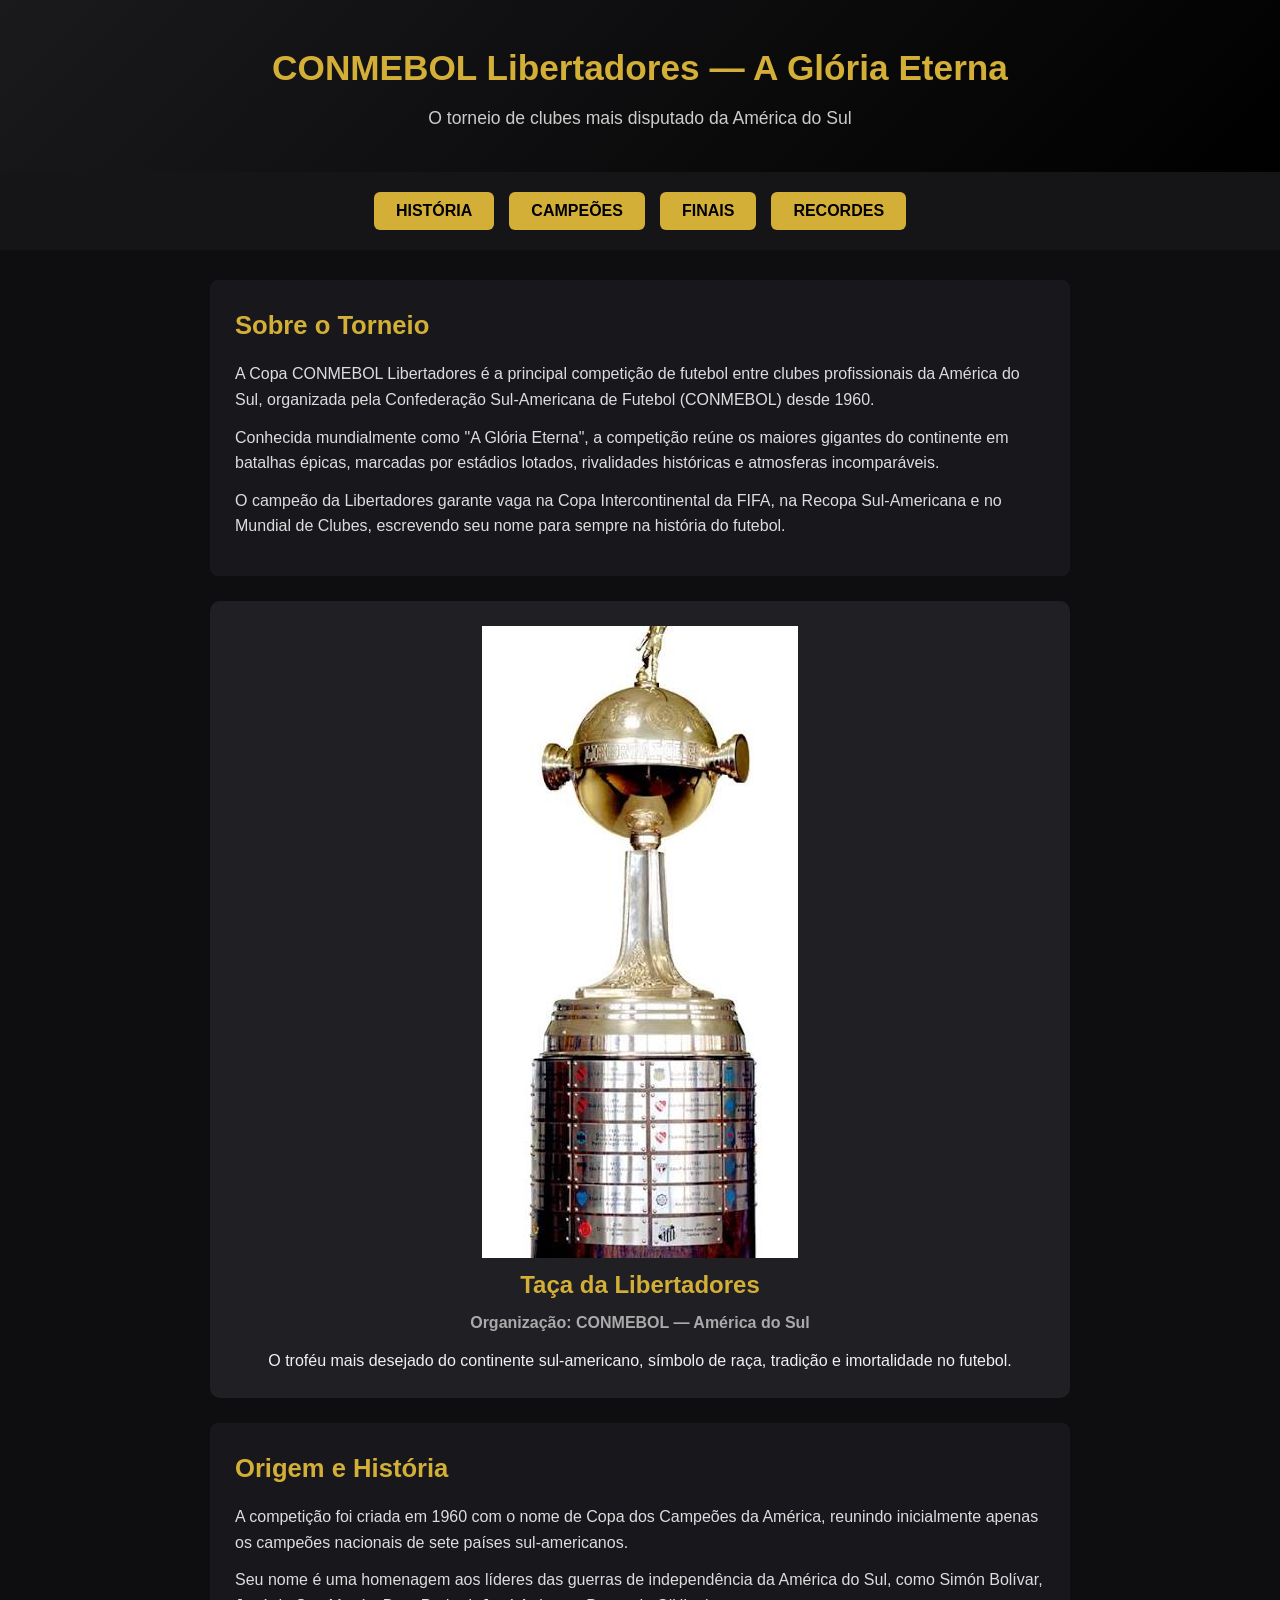
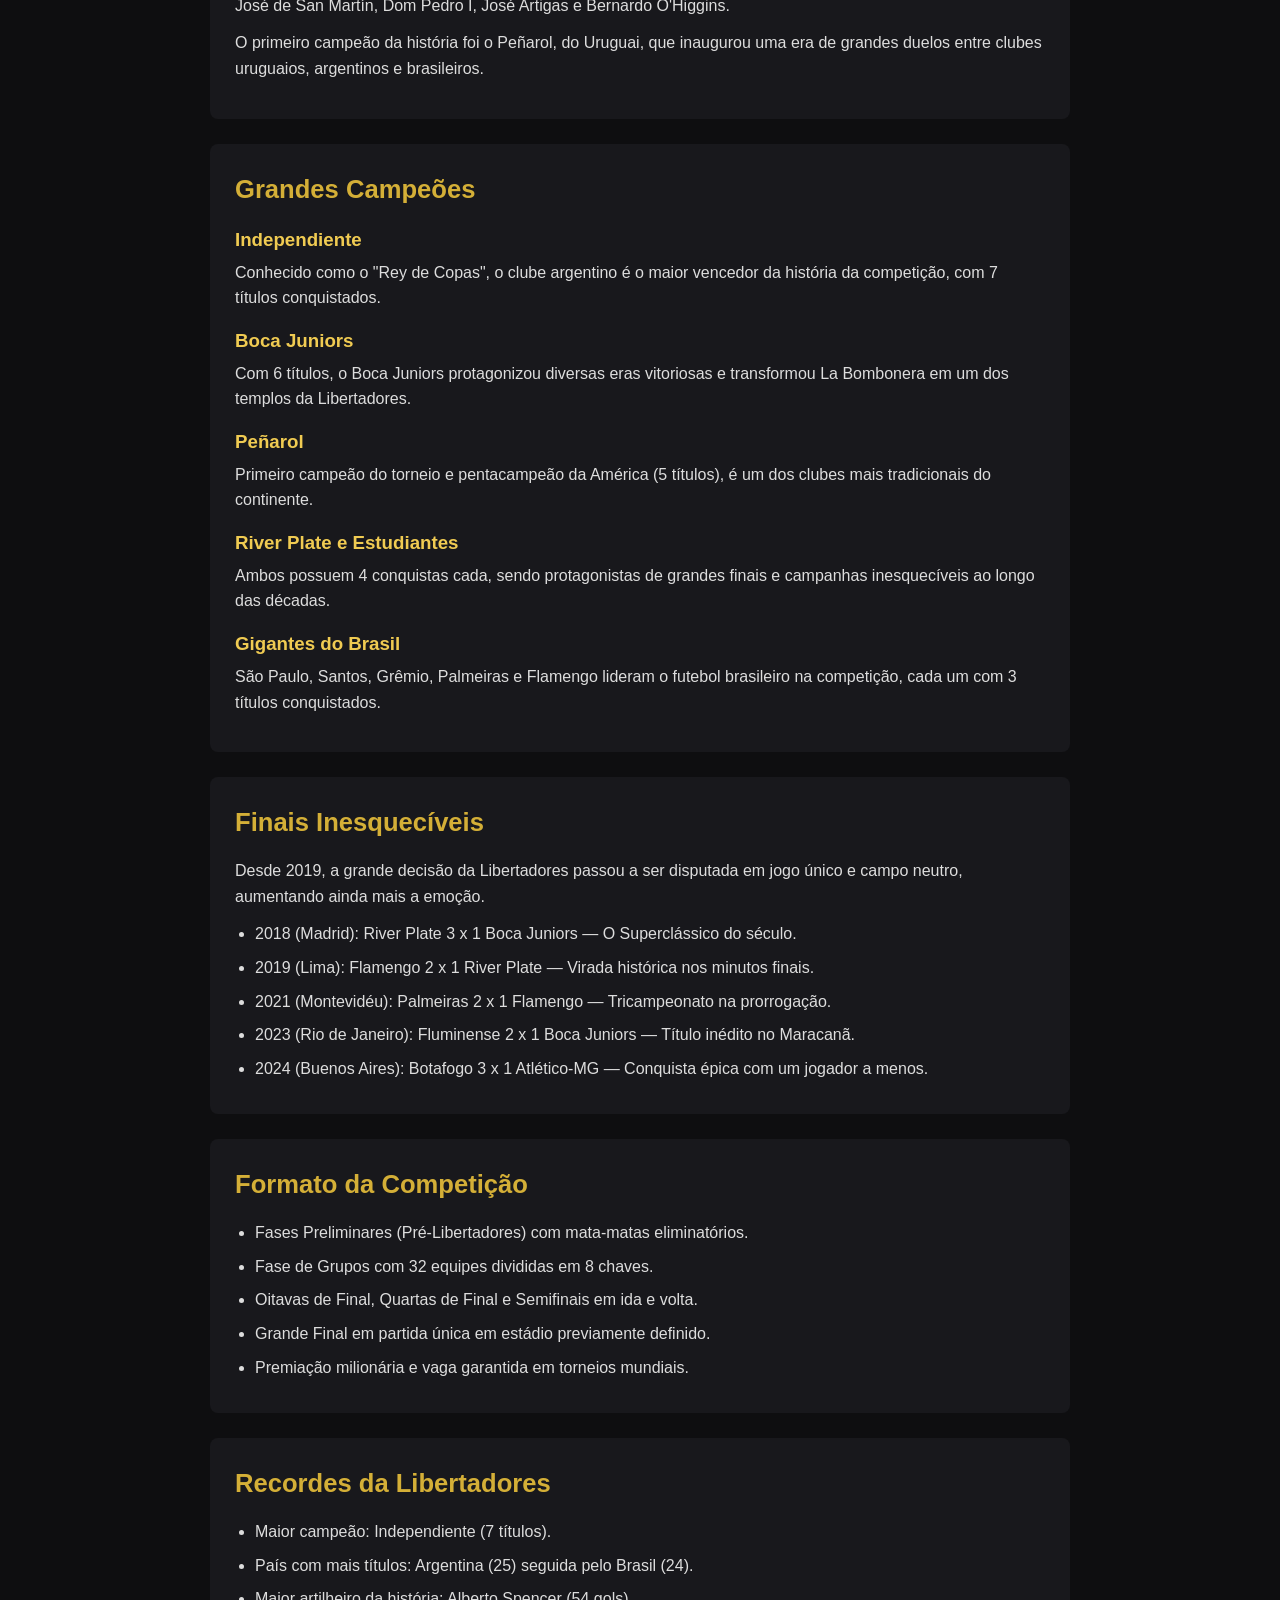
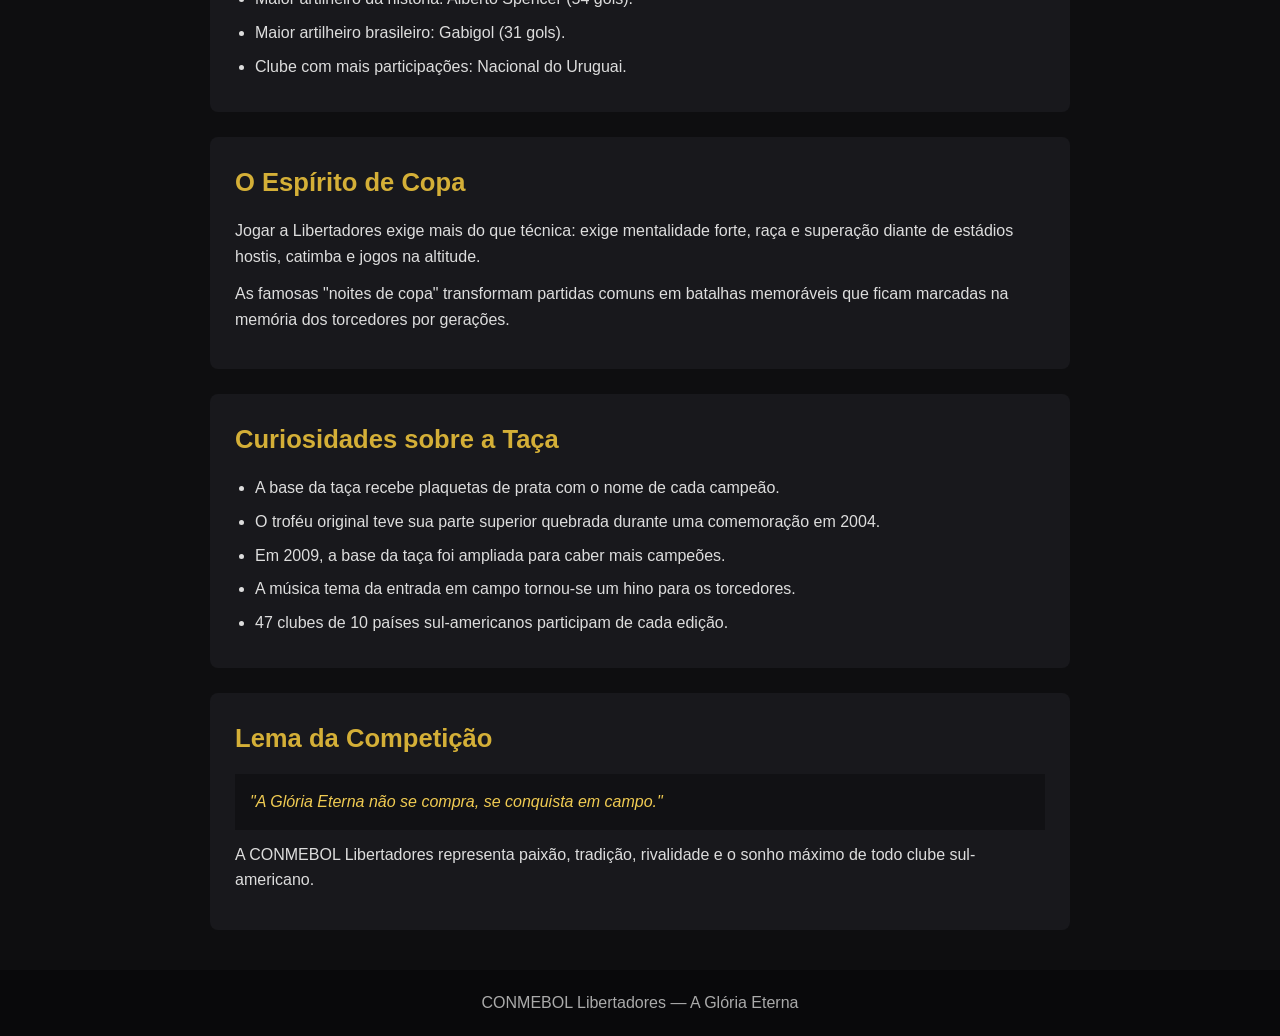
<file: index.html>
<!DOCTYPE html>
<html lang="pt-BR">
<head>
    <meta charset="UTF-8">
    <meta name="viewport" content="width=device-width, initial-scale=1.0">
    <title>CONMEBOL Libertadores — A Glória Eterna</title>
    <link rel="stylesheet" href="style.css">
</head>
<body>

    <header>
        <h1>CONMEBOL Libertadores — A Glória Eterna</h1>
        <p>O torneio de clubes mais disputado da América do Sul</p>
    </header>

    <nav class="menu-botoes">
        <a href="paginas/historia.html">
            <button><h1>História</h1></button>
        </a>
        <a href="paginas/campeoes.html">
            <button><h1>Campeões</h1></button>
        </a>
        <a href="paginas/finais.html">
            <button><h1>Finais</h1></button>
        </a>
        <a href="paginas/recordes.html">
            <button><h1>Recordes</h1></button>
        </a>
    </nav>

    <main>

        <section class="conteudo">
            <h2>Sobre o Torneio</h2>

            <p>
                A Copa CONMEBOL Libertadores é a principal competição de futebol
                entre clubes profissionais da América do Sul, organizada pela
                Confederação Sul-Americana de Futebol (CONMEBOL) desde 1960.
            </p>

            <p>
                Conhecida mundialmente como "A Glória Eterna", a competição reúne
                os maiores gigantes do continente em batalhas épicas, marcadas por
                estádios lotados, rivalidades históricas e atmosferas incomparáveis.
            </p>

            <p>
                O campeão da Libertadores garante vaga na Copa Intercontinental da FIFA,
                na Recopa Sul-Americana e no Mundial de Clubes, escrevendo seu nome
                para sempre na história do futebol.
            </p>
        </section>

        <section class="cartao-perfil">
            <img src="liberadores.jpg" alt="Taça da CONMEBOL Libertadores" class="Libertadores">

            <h3>Taça da Libertadores</h3>

            <p class="cargo">Organização: CONMEBOL — América do Sul</p>

            <p class="bio">
                O troféu mais desejado do continente sul-americano, símbolo de
                raça, tradição e imortalidade no futebol.
            </p>
        </section>

        <section class="conteudo">
            <h2>Origem e História</h2>

            <p>
                A competição foi criada em 1960 com o nome de Copa dos Campeões da América,
                reunindo inicialmente apenas os campeões nacionais de sete países
                sul-americanos.
            </p>

            <p>
                Seu nome é uma homenagem aos líderes das guerras de independência
                da América do Sul, como Simón Bolívar, José de San Martín,
                Dom Pedro I, José Artigas e Bernardo O'Higgins.
            </p>

            <p>
                O primeiro campeão da história foi o Peñarol, do Uruguai, que
                inaugurou uma era de grandes duelos entre clubes uruguaios,
                argentinos e brasileiros.
            </p>
        </section>

        <section class="conteudo">
            <h2>Grandes Campeões</h2>

            <h3>Independiente</h3>
            <p>
                Conhecido como o "Rey de Copas", o clube argentino é o maior
                vencedor da história da competição, com 7 títulos conquistados.
            </p>

            <h3>Boca Juniors</h3>
            <p>
                Com 6 títulos, o Boca Juniors protagonizou diversas eras vitoriosas
                e transformou La Bombonera em um dos templos da Libertadores.
            </p>

            <h3>Peñarol</h3>
            <p>
                Primeiro campeão do torneio e pentacampeão da América (5 títulos),
                é um dos clubes mais tradicionais do continente.
            </p>

            <h3>River Plate e Estudiantes </h3>
            <p>
                Ambos possuem 4 conquistas cada, sendo protagonistas de grandes
                finais e campanhas inesquecíveis ao longo das décadas.
            </p>

            <h3>Gigantes do Brasil </h3>
            <p>
                São Paulo, Santos, Grêmio, Palmeiras e Flamengo lideram o futebol
                brasileiro na competição, cada um com 3 títulos conquistados.
            </p>
        </section>

        <section class="conteudo">
            <h2>Finais Inesquecíveis</h2>

            <p>
                Desde 2019, a grande decisão da Libertadores passou a ser disputada
                em jogo único e campo neutro, aumentando ainda mais a emoção.
            </p>

            <ul>
                <li>2018 (Madrid): River Plate 3 x 1 Boca Juniors — O Superclássico do século.</li>
                <li>2019 (Lima): Flamengo 2 x 1 River Plate — Virada histórica nos minutos finais.</li>
                <li>2021 (Montevidéu): Palmeiras 2 x 1 Flamengo — Tricampeonato na prorrogação.</li>
                <li>2023 (Rio de Janeiro): Fluminense 2 x 1 Boca Juniors — Título inédito no Maracanã.</li>
                <li>2024 (Buenos Aires): Botafogo 3 x 1 Atlético-MG — Conquista épica com um jogador a menos.</li>
            </ul>
        </section>

        <section class="conteudo">
            <h2>Formato da Competição</h2>

            <ul>
                <li>Fases Preliminares (Pré-Libertadores) com mata-matas eliminatórios.</li>
                <li>Fase de Grupos com 32 equipes divididas em 8 chaves.</li>
                <li>Oitavas de Final, Quartas de Final e Semifinais em ida e volta.</li>
                <li>Grande Final em partida única em estádio previamente definido.</li>
                <li>Premiação milionária e vaga garantida em torneios mundiais.</li>
            </ul>
        </section>

        <section class="conteudo">
            <h2>Recordes da Libertadores</h2>

            <ul>
                <li>Maior campeão: Independiente (7 títulos).</li>
                <li>País com mais títulos: Argentina (25) seguida pelo Brasil (24).</li>
                <li>Maior artilheiro da história: Alberto Spencer (54 gols).</li>
                <li>Maior artilheiro brasileiro: Gabigol (31 gols).</li>
                <li>Clube com mais participações: Nacional do Uruguai.</li>
            </ul>
        </section>

        <section class="conteudo">
            <h2>O Espírito de Copa</h2>
            <p>
                Jogar a Libertadores exige mais do que técnica: exige mentalidade forte,
                raça e superação diante de estádios hostis, catimba e jogos na altitude.
            </p>
            <p>
                As famosas "noites de copa" transformam partidas comuns em batalhas
                memoráveis que ficam marcadas na memória dos torcedores por gerações.
            </p>
        </section>

        <section class="conteudo">
            <h2>Curiosidades sobre a Taça</h2>
            <ul>
                <li>A base da taça recebe plaquetas de prata com o nome de cada campeão.</li>
                <li>O troféu original teve sua parte superior quebrada durante uma comemoração em 2004.</li>
                <li>Em 2009, a base da taça foi ampliada para caber mais campeões.</li>
                <li>A música tema da entrada em campo tornou-se um hino para os torcedores.</li>
                <li>47 clubes de 10 países sul-americanos participam de cada edição.</li>
            </ul>
        </section>

        <section class="conteudo">
            <h2>Lema da Competição</h2>

            <blockquote>
                "A Glória Eterna não se compra, se conquista em campo."
            </blockquote>

            <p>
                A CONMEBOL Libertadores representa paixão, tradição, rivalidade
                e o sonho máximo de todo clube sul-americano.
            </p>
        </section>
    </main>
    <footer>
        <p>CONMEBOL Libertadores — A Glória Eterna</p>
    </footer>

</body>
</html>
</file>
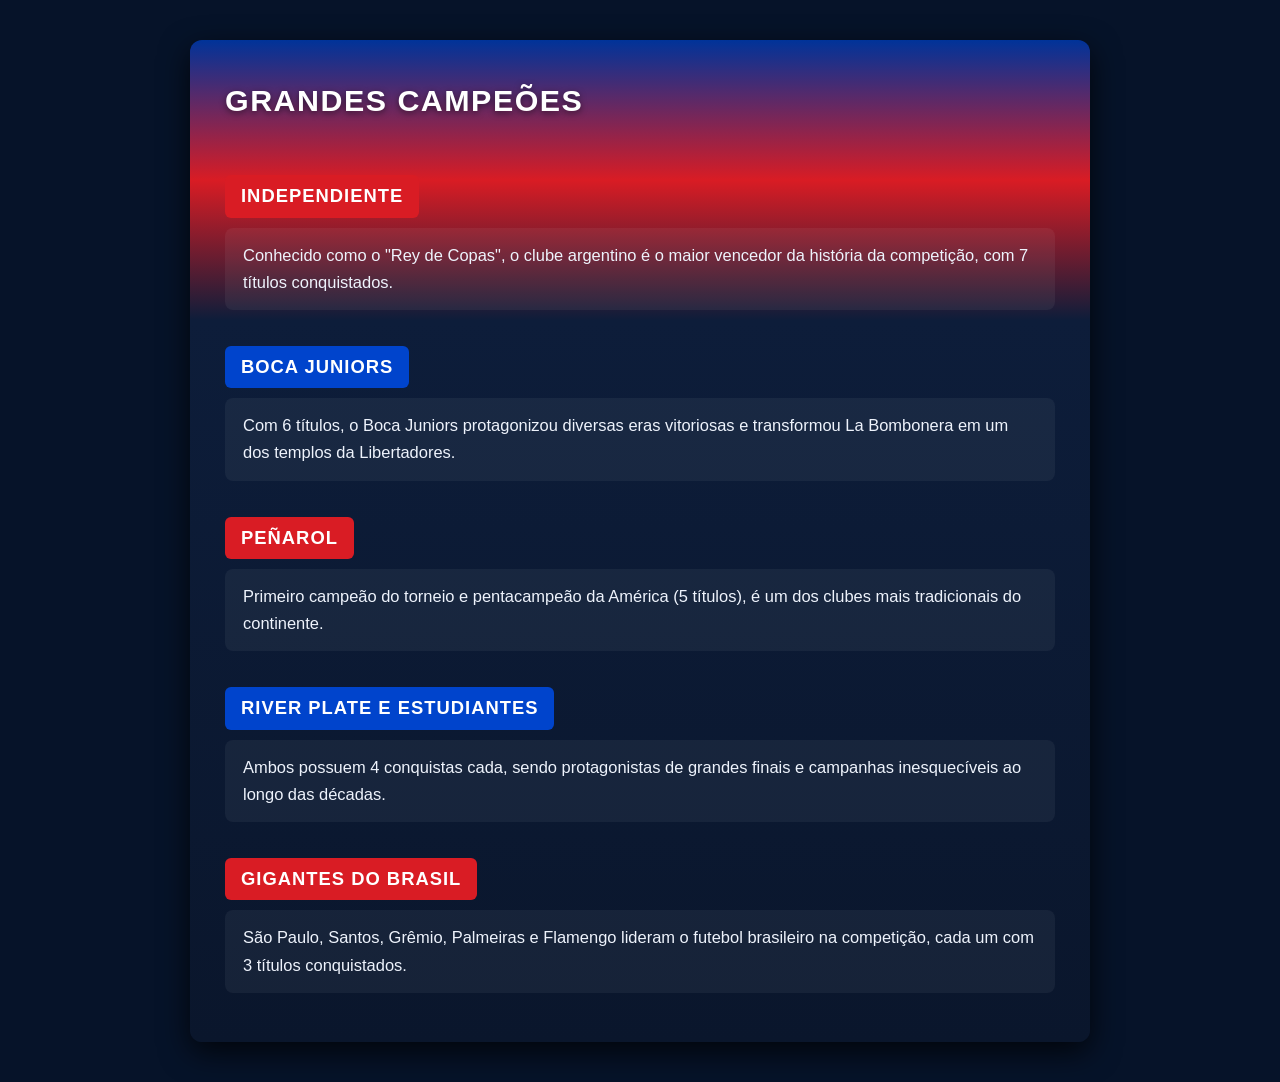
<file: campeoes.html>
<!DOCTYPE html>
<html lang="en">
<head>
    <meta charset="UTF-8">
    <meta name="viewport" content="width=device-width, initial-scale=1.0">
    <title>campeoes</title>
    <link rel="stylesheet" href="style5.css">
</head>
<body>
     <section class="conteudo">
            <h2>Grandes Campeões</h2>

            <h3>Independiente</h3>
            <p>
                Conhecido como o "Rey de Copas", o clube argentino é o maior
                vencedor da história da competição, com 7 títulos conquistados.
            </p>

            <h3>Boca Juniors</h3>
            <p>
                Com 6 títulos, o Boca Juniors protagonizou diversas eras vitoriosas
                e transformou La Bombonera em um dos templos da Libertadores.
            </p>

            <h3>Peñarol</h3>
            <p>
                Primeiro campeão do torneio e pentacampeão da América (5 títulos),
                é um dos clubes mais tradicionais do continente.
            </p>

            <h3>River Plate e Estudiantes </h3>
            <p>
                Ambos possuem 4 conquistas cada, sendo protagonistas de grandes
                finais e campanhas inesquecíveis ao longo das décadas.
            </p>

            <h3>Gigantes do Brasil </h3>
            <p>
                São Paulo, Santos, Grêmio, Palmeiras e Flamengo lideram o futebol
                brasileiro na competição, cada um com 3 títulos conquistados.
            </p>
        </section>

</body>
</html>
</file>
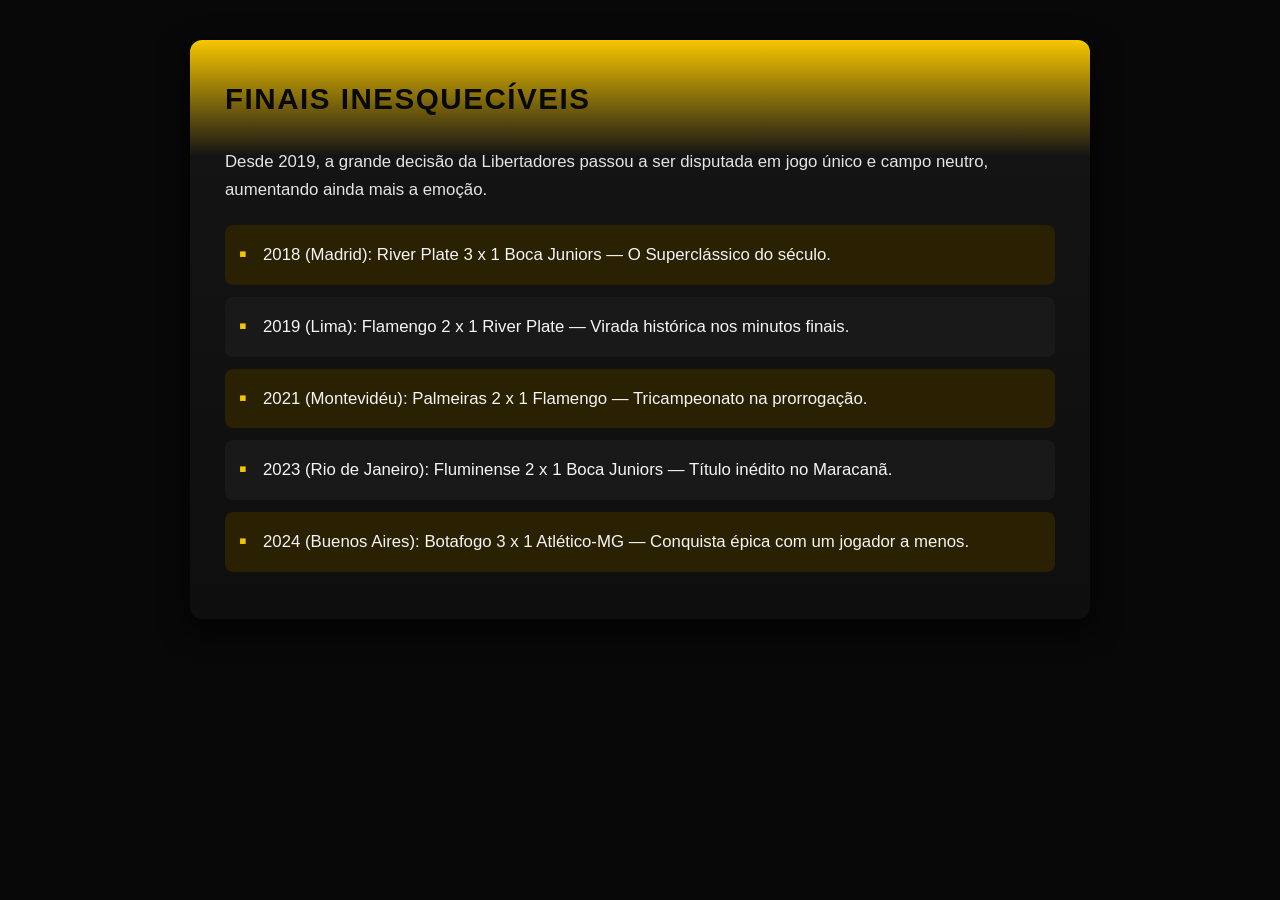
<file: finais.html>
<!DOCTYPE html>
<html lang="en">
<head>
    <meta charset="UTF-8">
    <meta name="viewport" content="width=device-width, initial-scale=1.0">
    <title>Document</title>
    <link rel="stylesheet" href="style4.css">
</head>
<body>
    <section class="conteudo">
            <h2>Finais Inesquecíveis</h2>

            <p>
                Desde 2019, a grande decisão da Libertadores passou a ser disputada
                em jogo único e campo neutro, aumentando ainda mais a emoção.
            </p>

            <ul>
                <li>2018 (Madrid): River Plate 3 x 1 Boca Juniors — O Superclássico do século.</li>
                <li>2019 (Lima): Flamengo 2 x 1 River Plate — Virada histórica nos minutos finais.</li>
                <li>2021 (Montevidéu): Palmeiras 2 x 1 Flamengo — Tricampeonato na prorrogação.</li>
                <li>2023 (Rio de Janeiro): Fluminense 2 x 1 Boca Juniors — Título inédito no Maracanã.</li>
                <li>2024 (Buenos Aires): Botafogo 3 x 1 Atlético-MG — Conquista épica com um jogador a menos.</li>
            </ul>
        </section>
</body>
</html>
</file>
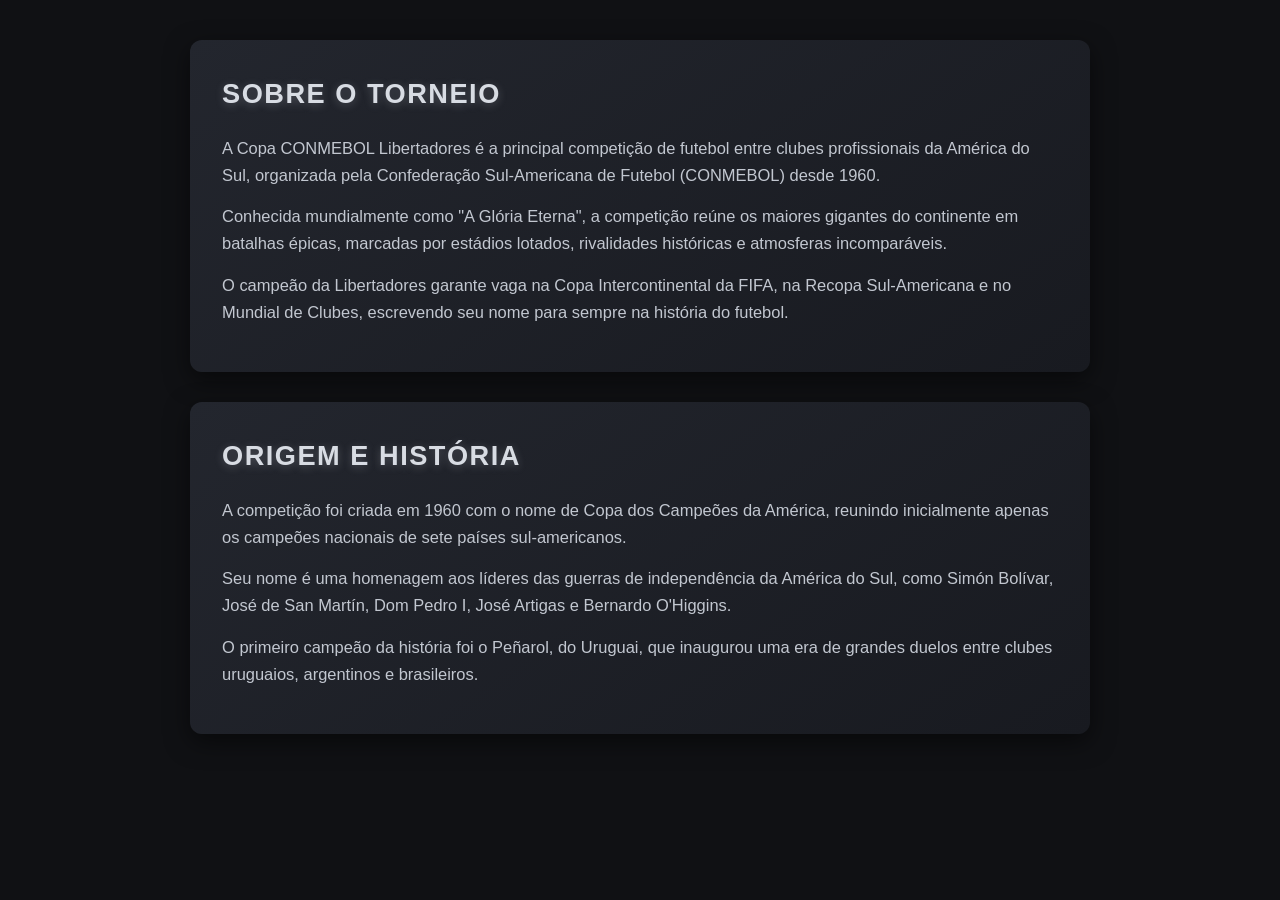
<file: historia.html>
<!DOCTYPE html>
<html lang="en">
<head>
    <meta charset="UTF-8">
    <meta name="viewport" content="width=device-width, initial-scale=1.0">
    <title>História</title>
    <link rel="stylesheet" href="style2.css">
</head>
<body>
    <section class="conteudo">
            <h2>Sobre o Torneio</h2>

            <p>
                A Copa CONMEBOL Libertadores é a principal competição de futebol
                entre clubes profissionais da América do Sul, organizada pela
                Confederação Sul-Americana de Futebol (CONMEBOL) desde 1960.
            </p>

            <p>
                Conhecida mundialmente como "A Glória Eterna", a competição reúne
                os maiores gigantes do continente em batalhas épicas, marcadas por
                estádios lotados, rivalidades históricas e atmosferas incomparáveis.
            </p>

            <p>
                O campeão da Libertadores garante vaga na Copa Intercontinental da FIFA,
                na Recopa Sul-Americana e no Mundial de Clubes, escrevendo seu nome
                para sempre na história do futebol.
            </p>
        </section>

        <section class="conteudo">
            <h2>Origem e História</h2>

            <p>
                A competição foi criada em 1960 com o nome de Copa dos Campeões da América,
                reunindo inicialmente apenas os campeões nacionais de sete países
                sul-americanos.
            </p>

            <p>
                Seu nome é uma homenagem aos líderes das guerras de independência
                da América do Sul, como Simón Bolívar, José de San Martín,
                Dom Pedro I, José Artigas e Bernardo O'Higgins.
            </p>

            <p>
                O primeiro campeão da história foi o Peñarol, do Uruguai, que
                inaugurou uma era de grandes duelos entre clubes uruguaios,
                argentinos e brasileiros.
            </p>
        </section>
    
</body>
</html>
</file>
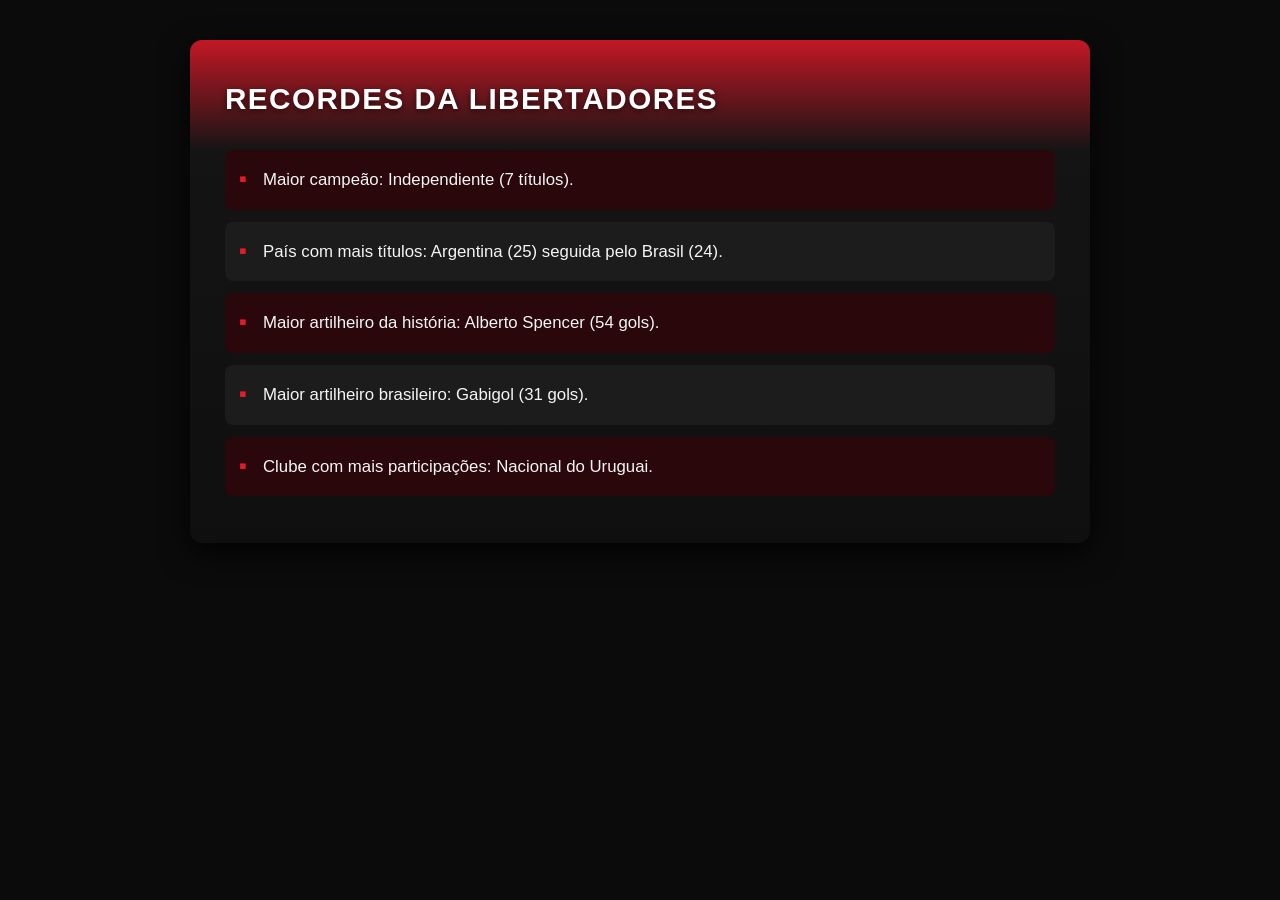
<file: recordes.html>
<!DOCTYPE html>
<html lang="en">
<head>
    <meta charset="UTF-8">
    <meta name="viewport" content="width=device-width, initial-scale=1.0">
    <title>Document</title>
    <link rel="stylesheet" href="style3.css">
</head>
<body>
    
        <section class="conteudo">
            <h2>Recordes da Libertadores</h2>

            <ul>
                <li>Maior campeão: Independiente (7 títulos).</li>
                <li>País com mais títulos: Argentina (25) seguida pelo Brasil (24).</li>
                <li>Maior artilheiro da história: Alberto Spencer (54 gols).</li>
                <li>Maior artilheiro brasileiro: Gabigol (31 gols).</li>
                <li>Clube com mais participações: Nacional do Uruguai.</li>
            </ul>
        </section>

</body>
</html>
</file>
<file: style.css>
* {
    margin: 0;
    padding: 0;
    box-sizing: border-box;
    font-family: Arial, Helvetica, sans-serif;
}

body {
    background-color: #0e0e10;
    color: #f1f1f1;
    line-height: 1.6;
}

header {
    background: linear-gradient(135deg, #1a1a1d, #000000);
    text-align: center;
    padding: 40px 20px;
}

header h1 {
    color: #d4af37;
    font-size: 2.2rem;
    margin-bottom: 8px;
}

header p {
    color: #cccccc;
    font-size: 1.1rem;
}

.menu-botoes {
    display: flex;
    justify-content: center;
    flex-wrap: wrap;
    gap: 15px;
    padding: 20px;
    background-color: #151518;
}

.menu-botoes a {
    text-decoration: none;
}

.menu-botoes button {
    background-color: #d4af37;
    color: #000000;
    border: none;
    padding: 10px 22px;
    border-radius: 6px;
    cursor: pointer;
    transition: 0.3s;
}

.menu-botoes button:hover {
    background-color: #f0cb52;
    transform: scale(1.05);
}

.menu-botoes button h1 {
    font-size: 1rem;
    text-transform: uppercase;
}

main {
    max-width: 900px;
    margin: 30px auto;
    padding: 0 20px;
}

.conteudo {
    background-color: #18181c;
    padding: 25px;
    margin-bottom: 25px;
    border-radius: 8px;
}

.conteudo h2 {
    color: #d4af37;
    margin-bottom: 15px;
    font-size: 1.6rem;
}

.conteudo h3 {
    color: #f0cb52;
    margin-top: 15px;
    margin-bottom: 5px;
}

.conteudo p {
    margin-bottom: 12px;
    color: #dddddd;
}

.conteudo ul {
    margin-left: 20px;
    color: #dddddd;
}

.conteudo ul li {
    margin-bottom: 8px;
}

.cartao-perfil {
    background-color: #1f1f24;
    border-radius: 10px;
    padding: 25px;
    text-align: center;
    margin-bottom: 25px;
}

.foto-cr7 {
    width: 180px;
    height: 180px;
    object-fit: cover;
    border-radius: 50%;
    margin-bottom: 15px;
}

.cartao-perfil h3 {
    color: #d4af37;
    font-size: 1.5rem;
}

.cartao-perfil .cargo {
    color: #aaaaaa;
    font-weight: bold;
    margin: 6px 0 12px;
}

blockquote {
    background-color: #111114;
    padding: 15px;
    font-style: italic;
    color: #f0cb52;
    margin-bottom: 12px;
}

footer {
    background-color: #09090b;
    text-align: center;
    padding: 20px;
    color: #aaaaaa;
    margin-top: 40px;
}
</file>
<file: style5.css>
* {
    margin: 0;
    padding: 0;
    box-sizing: border-box;
    font-family: 'Segoe UI', Arial, Helvetica, sans-serif;
}

body {
    background-color: #061329; 
    color: #ffffff;
    line-height: 1.65;
    padding: 40px 20px;
}

.conteudo {
    max-width: 900px;
    margin: 0 auto;
    background: linear-gradient(180deg, #003399 0%, #d91c24 14%, #0d1d3a 28%, #0a162c 100%);
    padding: 35px;
    border-radius: 12px;
    box-shadow: 0 10px 30px rgba(0, 0, 0, 0.75);
}

.conteudo h2 {
    color: #ffffff;
    font-size: 1.9rem;
    font-weight: 900;
    text-transform: uppercase;
    letter-spacing: 1.5px;
    margin-bottom: 28px;
    text-shadow: 0 2px 6px rgba(0, 0, 0, 0.5);
}

.conteudo h3 {
    background-color: #d91c24;
    color: #ffffff;
    display: inline-block;
    padding: 6px 16px;
    border-radius: 6px;
    font-size: 1.15rem;
    text-transform: uppercase;
    letter-spacing: 1px;
    margin-top: 22px;
    margin-bottom: 10px;
}

.conteudo h3:nth-of-type(even) {
    background-color: #0044cc;
}

.conteudo p {
    color: #eef3fc;
    font-size: 1.03rem;
    margin-bottom: 14px;
    background-color: rgba(255, 255, 255, 0.05);
    padding: 14px 18px;
    border-radius: 8px;
}

@media (max-width: 600px) {
    .conteudo {
        padding: 24px 16px;
    }

    .conteudo h2 {
        font-size: 1.5rem;
    }

    .conteudo h3 {
        font-size: 1.05rem;
    }

    .conteudo p {
        font-size: 0.96rem;
    }
}
</file>
<file: style4.css>
* {
    margin: 0;
    padding: 0;
    box-sizing: border-box;
    font-family: 'Segoe UI', Arial, Helvetica, sans-serif;
}

body {
    background-color: #080808;
    color: #ffffff;
    line-height: 1.65;
    padding: 40px 20px;
}

.conteudo {
    max-width: 900px;
    margin: 0 auto;
    background: linear-gradient(180deg, #f7c600 0%, #141414 20%, #0e0e0e 100%);
    padding: 35px;
    border-radius: 12px;
    box-shadow: 0 10px 30px rgba(0, 0, 0, 0.85);
}

.conteudo h2 {
    color: #080808;
    font-size: 1.85rem;
    font-weight: 900;
    text-transform: uppercase;
    letter-spacing: 1.5px;
    margin-bottom: 24px;
}

.conteudo p {
    color: #e5e5e5;
    font-size: 1.05rem;
    margin-bottom: 22px;
}

.conteudo ul {
    list-style: none;
}

.conteudo ul li {
    background-color: #191919;
    padding: 16px 20px 16px 38px;
    margin-bottom: 12px;
    border-radius: 8px;
    color: #f5f5f5;
    font-size: 1.05rem;
    position: relative;
}

.conteudo ul li:nth-child(odd) {
    background-color: #292102;
}

.conteudo ul li::before {
    content: "▪";
    color: #f7c600;
    font-size: 1.4rem;
    position: absolute;
    left: 14px;
    top: 11px;
}

@media (max-width: 600px) {
    .conteudo {
        padding: 24px 16px;
    }

    .conteudo h2 {
        font-size: 1.45rem;
    }

    .conteudo p,
    .conteudo ul li {
        font-size: 0.96rem;
    }
}
</file>
<file: style2.css>
* {
    margin: 0;
    padding: 0;
    box-sizing: border-box;
    font-family: 'Segoe UI', Arial, Helvetica, sans-serif;
}

body {
    background-color: #101114;
    color: #e6e8ec;
    line-height: 1.65;
    padding: 40px 20px;
}

.conteudo {
    max-width: 900px;
    margin: 0 auto 30px auto;
    background: linear-gradient(145deg, #23262e 0%, #181a20 100%);
    padding: 32px;
    border-radius: 12px;
    box-shadow: 0 8px 24px rgba(0, 0, 0, 0.5);
}

.conteudo h2 {
    color: #d8dce3; 
    font-size: 1.7rem;
    text-transform: uppercase;
    letter-spacing: 1.5px;
    margin-bottom: 18px;
    text-shadow: 0 2px 8px rgba(216, 220, 227, 0.25);
}

.conteudo p {
    color: #c2c7d0; 
    margin-bottom: 14px;
    font-size: 1.03rem;
}

.cartao-perfil {
    max-width: 900px;
    margin: 0 auto 30px auto;
    background: radial-gradient(circle at top, #363a45 0%, #1b1d24 80%);
    border-radius: 14px;
    padding: 36px 25px;
    text-align: center;
    box-shadow: 0 10px 30px rgba(0, 0, 0, 0.6);
}

.Libertadores {
    width: 195px;
    height: 195px;
    object-fit: cover;
    border-radius: 50%;
    margin-bottom: 18px;
    background-color: #101114;
    box-shadow: 0 6px 20px rgba(216, 220, 227, 0.2);
}

.cartao-perfil h3 {
    color: #ffffff;
    font-size: 1.75rem;
    text-transform: uppercase;
    letter-spacing: 1.2px;
    margin-bottom: 6px;
}

.cartao-perfil .cargo {
    color: #aeb4be; 
    font-weight: 700;
    font-size: 0.95rem;
    text-transform: uppercase;
    letter-spacing: 1px;
    margin-bottom: 14px;
}

.cartao-perfil .bio {
    color: #d8dce3;
    max-width: 560px;
    margin: 0 auto;
    font-size: 1.02rem;
}

@media (max-width: 600px) {
    .conteudo, .cartao-perfil {
        padding: 24px 18px;
    }

    .conteudo h2 {
        font-size: 1.45rem;
    }

    .Libertadores {
        width: 150px;
        height: 150px;
    }
}
</file>
<file: style3.css>
* {
    margin: 0;
    padding: 0;
    box-sizing: border-box;
    font-family: 'Segoe UI', Arial, Helvetica, sans-serif;
}

body {
    background-color: #0b0b0b;
    color: #ffffff;
    line-height: 1.65;
    padding: 40px 20px;
}

.conteudo {
    max-width: 900px;
    margin: 0 auto;
    background: linear-gradient(180deg, #c21825 0%, #141414 22%, #0f0f0f 100%);
    padding: 35px;
    border-radius: 12px;
    box-shadow: 0 10px 30px rgba(0, 0, 0, 0.8);
}

.conteudo h2 {
    color: #ffffff;
    font-size: 1.85rem;
    text-transform: uppercase;
    letter-spacing: 1.5px;
    margin-bottom: 26px;
    text-shadow: 0 2px 6px rgba(0, 0, 0, 0.6);
}

.conteudo ul {
    list-style: none;
}

.conteudo ul li {
    background-color: #1c1c1c;
    padding: 16px 20px 16px 38px;
    margin-bottom: 12px;
    border-radius: 8px;
    color: #f5f5f5;
    font-size: 1.05rem;
    position: relative;
}

.conteudo ul li:nth-child(odd) {
    background-color: #29070a; 
}

.conteudo ul li::before {
    content: "▪";
    color: #e31c2b;
    font-size: 1.4rem;
    position: absolute;
    left: 14px;
    top: 11px;
}

@media (max-width: 600px) {
    .conteudo {
        padding: 24px 16px;
    }

    .conteudo h2 {
        font-size: 1.45rem;
    }

    .conteudo ul li {
        font-size: 0.96rem;
    }
}
</file>
